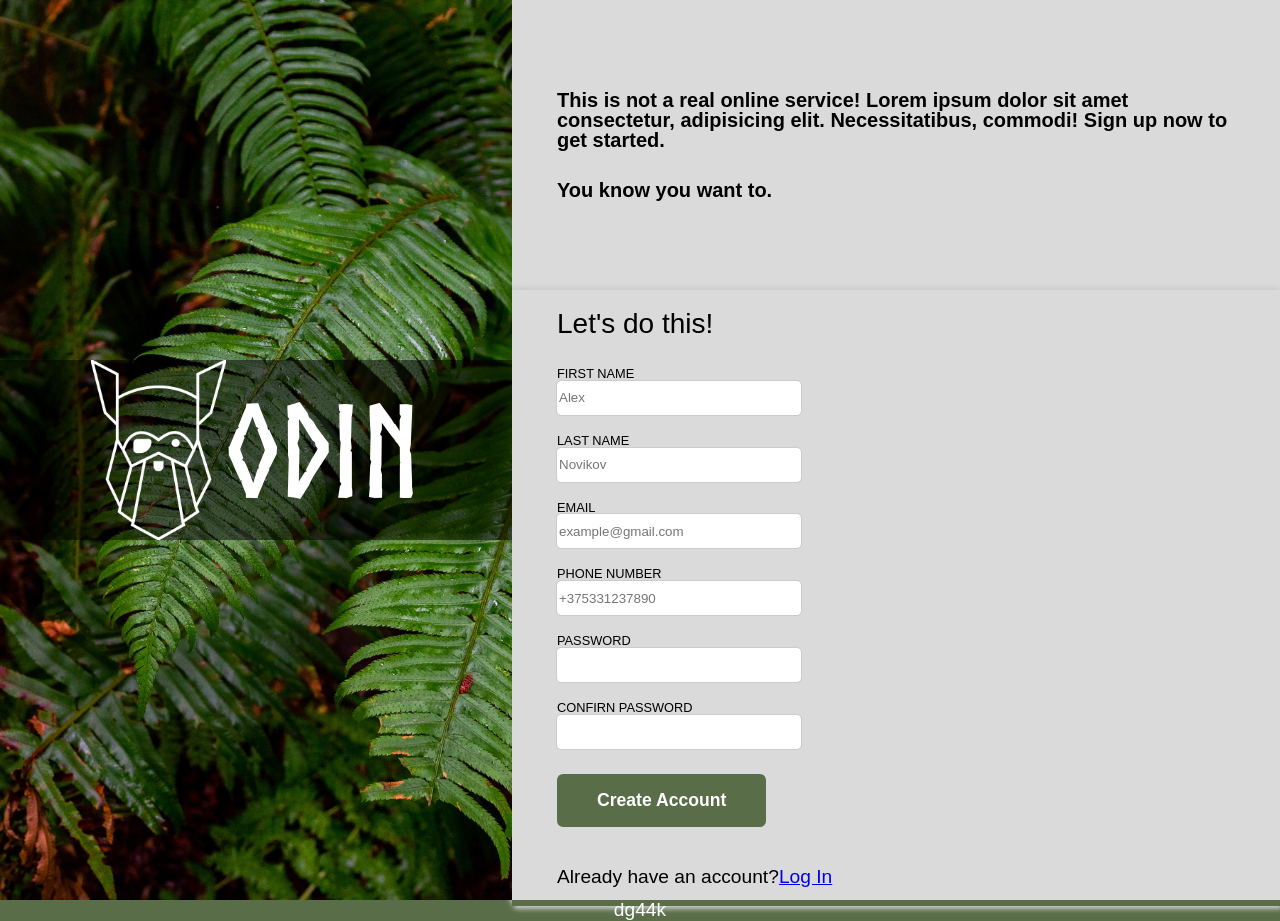
<file: index.html>
<!DOCTYPE html>
<html lang="en">

<head>
  <meta charset="UTF-8">
  <meta http-equiv="X-UA-Compatible" content="IE=edge">
  <meta name="viewport" content="width=device-width, initial-scale=1.0">
  <link rel="stylesheet" href="style.css" type="text/css">
  <title>Form</title>
</head>

<body>
  <div class="wrapper">
    <div class="background">
      <div class="background-logo">
        <img src="./img/logo.png" alt="logo">
        <span class="logo">ODIN</span>
      </div>
    </div>
    <div class="wrapper-form">
      <div class="preview">
        <p>
          This is not a real online service! Lorem ipsum dolor sit amet consectetur, adipisicing elit. Necessitatibus,
          commodi!
          Sign up now to get started.
        </p>
        <p>You know you want to.</p>
      </div>
      <div class="block-form">
        <h2>Let's do this!</h2>
        <form action="#" method="post" id="my-form">
          <label for="firstName">
            FIRST NAME
            <input type="text" name="firstName" id="firstName" required
            placeholder="Alex">
          </label>
          <label for="lastName">
            LAST NAME
            <input type="text" name="lastName" id="lastName" required
            placeholder="Novikov">
          </label>
          <label for="email">
            EMAIL
            <input type="email" name="email" id="email" required
            placeholder="example@gmail.com">
          </label>
          <label for="phone number">
            PHONE NUMBER
            <input type="tel" name="phone number" id="phone" required
            placeholder="+375331237890">
          </label>
          <label for="password">
            PASSWORD
            <input type="password" name="password" id="password" required>
          </label>
          <label for="confirnPassword">
            CONFIRN PASSWORD
            <input type="password" name="confirnPassword" id="confirnPassword" required>
          </label>
        </form>
        <div class="logIn">
          <button type="submit" form="my-form" class="btnSub">Create Account</button>
          <p>Already have an account?<a href="#">Log In</a></p>
        </div>
      </div>
    </div>
  </div>
  <footer>
    <a href="https://github.com/dg44k" class="LinkgitHub">dg44k</a>
  </footer>

  <script src="passCheck.js"></script>
</body>

</html>
</file>
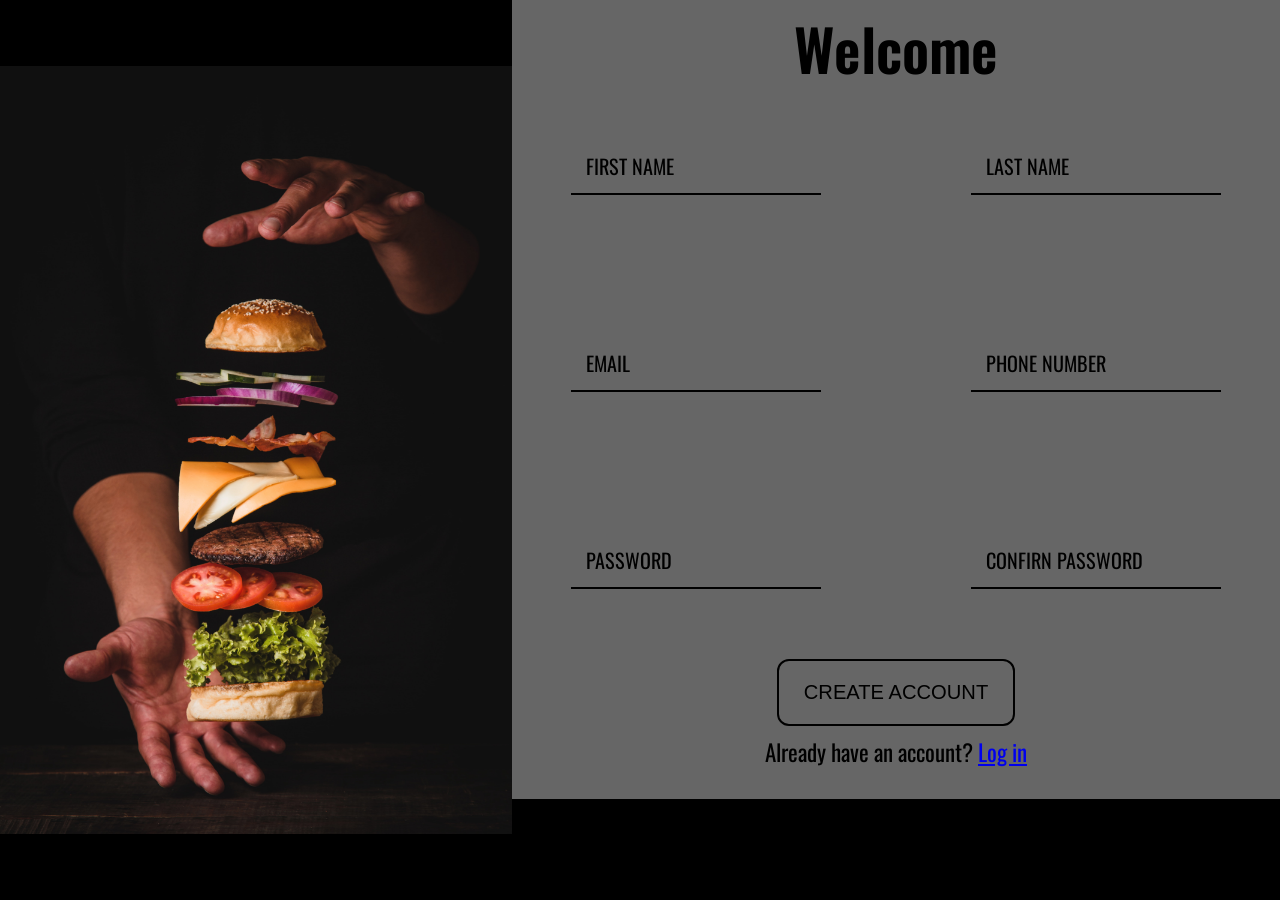
<file: html/form.html>
<!DOCTYPE html>
<html lang="en">
<head>
  <meta charset="UTF-8">
  <meta http-equiv="X-UA-Compatible" content="IE=edge">
  <meta name="viewport" content="width=device-width, initial-scale=1.0">
  <link rel="shortcut icon" href="../img/favicon.png" type="image/x-icon">
  <link rel="preconnect" href="https://fonts.googleapis.com">
  <link rel="preconnect" href="https://fonts.gstatic.com" crossorigin>
  <link href="https://fonts.googleapis.com/css2?family=Oswald:wght@400;600&display=swap" rel="stylesheet">
  <link rel="stylesheet" href="../css/style.css">
  <title>FORM</title>
</head>
<body>
  <div class="intro-img"></div>

  <div class="wrapper">
    <h1 class="title">Welcome <span></span></h1>

    <form action="#" method="post">
      <div class="inputs">
        <input type="text" name="firstName" id="firstName" placeholder="first Name" required>
        <input type="text" name="LastName" id="lastName" placeholder="Last name" required>
        <input type="email" name="email" id="email" placeholder="Email" required>
        <input type="tel" name="phoneNumber" id="phoneNumber" placeholder="Phone Number" required minlength="13">
        <input type="password" name="password" id="password" required placeholder="Password">
        <input type="password" name="passwordRepeat" id="passwordRepeat" placeholder = "Confirn Password" required>
      </div>

      <button type="submit">Create Account</button>
      <div class="alreadyaAccount">
        <span>Already have an account?</span> 
        <a href="#">Log in</a>
      </div>
    </form>

  </div>
  
</body>
</html>
</file>
<file: style.css>
@import url(reset.css);
@font-face {
  font-family: Norse-Bold;
  src: url(./font/Norse-Bold.otf) format("opentype");
}

html,body{
  height: 100%;;
}

html{
  font-size: 62,5%;
  font-family: Arial, Helvetica, serif;
}

.wrapper{
  width: 100%;
  height: 100%;

  display: flex;
  flex: 1 0;
}

/* Левый блок с картинкой */
.background{
  width: 40%;
  height: 100vh;
  background: url(./img/background.jpg) no-repeat;
  background-size: cover;
  position: relative;

  display: flex;
  align-items: center;
}


.background-logo{
  position: absolute;
  width: 100%;
  height: 180px;
  background-color: rgba(0, 0, 0, 50%);
  font-family: Norse-Bold;
  color: #fff;
  font-size: 8rem;

  display: flex;
  justify-content: center;
}

.logo{
  display: flex;
  align-self: center;
}

/* Правый блок с формой */

.wrapper-form{
  width: 60%;
  background-color: #dadada;
}
.preview{
  padding: 90px 45px;
  font-size: 1.25rem;
  font-weight: bold;
}

.preview > p + p{
  margin-top: 30px;
}

.block-form{
  box-shadow: 2px 3px 5px #ccc,
              -2px -3px 5px #ccc;
  padding: 20px 250px 20px 45px;
}

.block-form > h2{
  font-size: 1.75rem;
  font-weight: 500;
  margin-bottom: 30px;
}
form{
  display: flex;
  flex-wrap: wrap;
  gap: 20px 50px;
}
label{
  display: flex;
  flex-direction: column; 

  text-transform: capitalize;
  font-size: .8rem;
  
}

input{
  width: 15rem;
  height: 2rem;
  border-radius: 4px;
  border: none;
  outline: 1px #ccc solid;
}

input:focus{
  box-shadow: 2px 2px 3px #ccc;
  transition: ease-in-out .3ms;
  outline: 2px solid #596D48;
}
/* BUTTON */
.logIn{
  margin-top: 25px;
}
.btnSub{
  padding: 1rem 2.5rem;
  border: none;
  background-color: #596D48;
  border-radius: 6px;
  cursor: pointer;

  font-size: 1.1rem;
  font-weight: bold;
  color: #fff;
}

.btnSub+p{
  font-size: 1.2rem;
  margin-top: 40px;
}
 /* FOOTER */
footer{
  text-align: center;
  background-color: #596D48;
  flex: 0 0;
  height: 1.3rem;
}
.LinkgitHub{
  text-decoration: none;
  color: #fff;
  font-size: 1.2rem;
}
</file>
<file: css/style.css>
@import url(../css/reset.css);

*{
  box-sizing: border-box;
}
:root{
  font-family: 'Oswald', Arial, Helvetica, sans-serif;
  font-weight: 400;
  font-size: 1.8rem;
}

body{
  display: flex;
  justify-content: center;
  background-color: #000;
}
.intro-img{
  background: url(../img/w2.jpg);
  background-position: center;
  background-size: 40vw;
  background-repeat: no-repeat;
  width: 40vw;
  height: 100vh;
  object-fit: cover;

}
.wrapper{
  width: 60vw;
  height: 100vh;
  padding: 20px;
  background-color: #666;
  height: 100%;
}

.title{
  text-align: center;
  font-size: 2rem;
  font-weight: 600;
  margin-bottom: 70px;
  position: relative;
}


input{
  padding: 15px;
  border: none;
  background: none;
  border-bottom: #000 2px solid;
  width: 250px;
  cursor: pointer;
}
input:hover{
  border-color: #fff;
  transition: ease-in-out 0.3s;
}
input:focus{
  outline: none;
  border-color: #fff;
}

::-webkit-input-placeholder { /* WebKit browsers */
    color:#000;
    text-transform: uppercase;
    font-size: 0.7rem;
    font-family: 'Oswald', Arial, Helvetica, sans-serif;
}
:-moz-placeholder { /* Mozilla Firefox 4 to 18 */
    color: #000;
    text-transform: uppercase;
    font-size: 0.7rem;
    font-family: 'Oswald', Arial, Helvetica, sans-serif;
}
::-moz-placeholder { /* Mozilla Firefox 19+ */
    color: #000;
    text-transform: uppercase;
    font-size: 0.7rem;
    font-family: 'Oswald', Arial, Helvetica, sans-serif;
}
:-ms-input-placeholder { /* Internet Explorer 10+ */
    color: #000;
    text-transform: uppercase;
    font-size: 0.7rem;
    font-family: 'Oswald', Arial, Helvetica, sans-serif;  
}

.inputs{
  display: flex;
  flex-wrap: wrap;
  gap: 150px;
  justify-content: center;
}

button{
  display: block;
  padding: 20px 25px;
  cursor: pointer;
  border-radius: 12px;
  text-transform: uppercase;
  border: 2px solid #000;
  background: none;
  font-size: 0.7rem;
  margin: 70px auto 0 auto;
}

button:hover{
  border-color: #fff;
  transition: ease-in-out 0.3s;
}

.alreadyaAccount{
  width:max-content;
  display: block;
  font-size: 0.8rem;
  margin: 15px auto;
}
</file>
